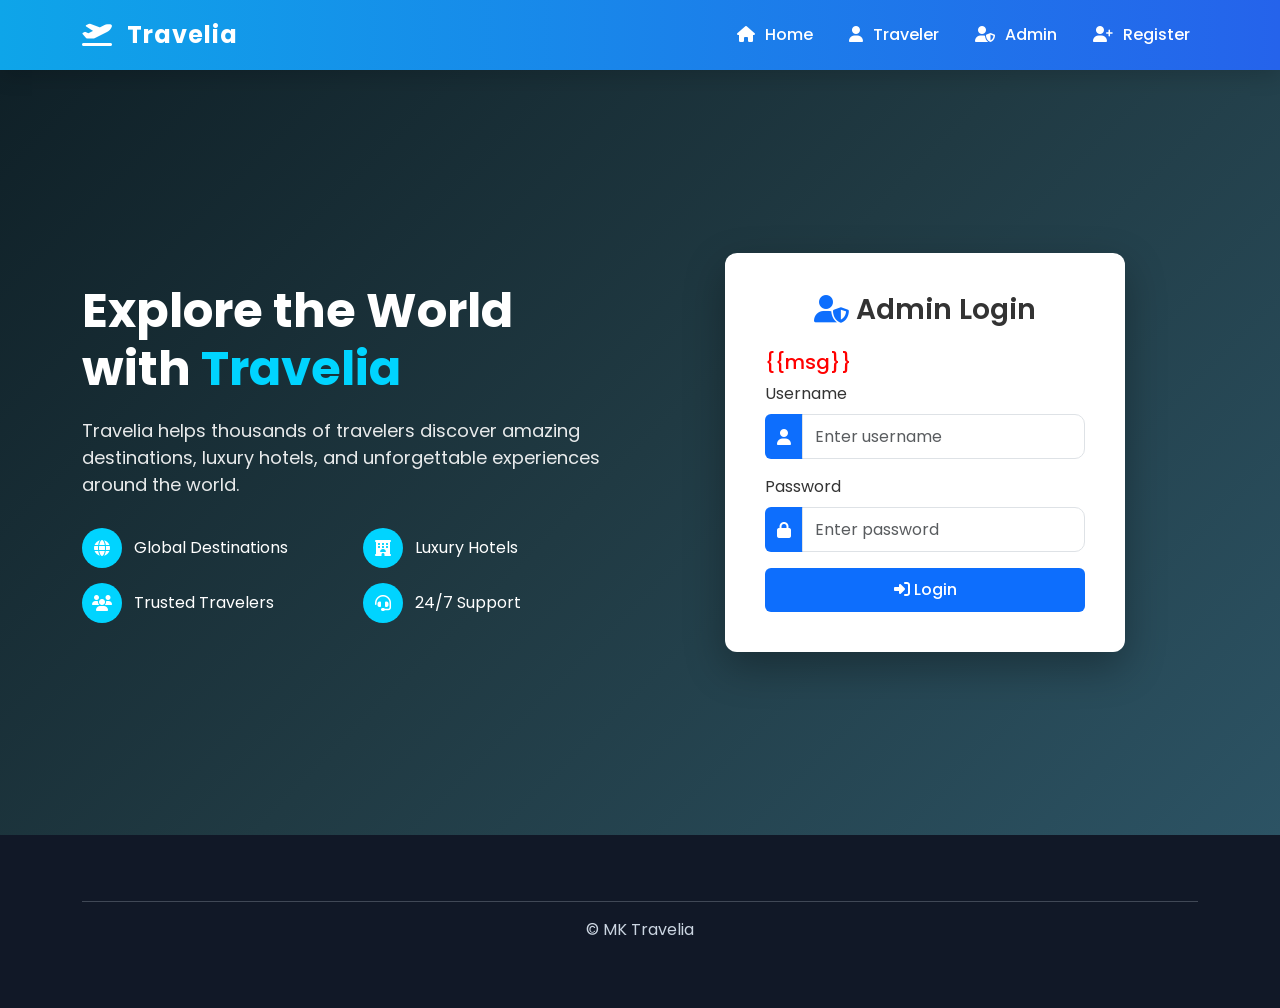
<file: templates/admin_login.html>
<!DOCTYPE html>
<html lang="en">
<head>

<meta charset="UTF-8">
<meta name="viewport" content="width=device-width, initial-scale=1.0">

<title>Travelia - Explore The World</title>

<link href="https://cdn.jsdelivr.net/npm/bootstrap@5.3.2/dist/css/bootstrap.min.css" rel="stylesheet">

<link rel="stylesheet" href="https://cdnjs.cloudflare.com/ajax/libs/font-awesome/6.5.0/css/all.min.css">
<link href="https://fonts.googleapis.com/css2?family=Poppins:wght@300;400;500;600;700&display=swap" rel="stylesheet">

<link href="../static/css/style.css" rel="stylesheet">

</head>

<body>


<!-- NAVBAR -->

<nav class="navbar navbar-expand-lg">

<div class="container">

<a class="navbar-brand" href="#">
<i class="fas fa-plane-departure"></i> Travelia
</a>

<button class="navbar-toggler bg-light" data-bs-toggle="collapse" data-bs-target="#navMenu">
<span class="navbar-toggler-icon"></span>
</button>

<div class="collapse navbar-collapse" id="navMenu">

<ul class="navbar-nav ms-auto">

<li class="nav-item">
<a class="nav-link" href="/">
<i class="fas fa-home"></i> Home
</a>
</li>

<li class="nav-item">
<a class="nav-link" href="/user_login">
<i class="fas fa-user"></i> Traveler
</a>
</li>

<li class="nav-item">
<a class="nav-link" href="/admin_login">
<i class="fas fa-user-shield"></i> Admin
</a>
</li>

<li class="nav-item">
<a class="nav-link" href="/register">
<i class="fas fa-user-plus"></i> Register
</a>
</li>

</ul>

</div>

</div>

</nav>


<!-- HERO -->

<!-- HERO PREMIUM -->

<!-- HERO SECTION WITH ADMIN LOGIN -->

<section class="hero-admin">

<div class="container">

<div class="row align-items-center hero-row">


<!-- LEFT SIDE CONTENT -->

<div class="col-lg-6 hero-left">

<h1 class="hero-title">
Explore the World with <span>Travelia</span>
</h1>

<p class="hero-desc">
Travelia helps thousands of travelers discover amazing destinations,
luxury hotels, and unforgettable experiences around the world.
</p>

<div class="hero-features">

<div class="feature-box">
<i class="fas fa-globe"></i>
<span>Global Destinations</span>
</div>

<div class="feature-box">
<i class="fas fa-hotel"></i>
<span>Luxury Hotels</span>
</div>

<div class="feature-box">
<i class="fas fa-users"></i>
<span>Trusted Travelers</span>
</div>

<div class="feature-box">
<i class="fas fa-headset"></i>
<span>24/7 Support</span>
</div>

</div>

</div>


<!-- RIGHT SIDE LOGIN CARD -->

<div class="col-lg-6 d-flex justify-content-center">

<div class="admin-login-card">

<h3 class="text-center mb-4">
<i class="fas fa-user-shield"></i> Admin Login
</h3>
<h5 style="color:red">{{msg}}</h5>
<form method="POST" action="/admin_login">

<div class="mb-3">

<label class="form-label">Username</label>

<div class="input-group">

<span class="input-group-text">
<i class="fas fa-user"></i>
</span>

<input type="text" name="username" class="form-control" placeholder="Enter username">

</div>

</div>


<div class="mb-3">

<label class="form-label">Password</label>

<div class="input-group">

<span class="input-group-text">
<i class="fas fa-lock"></i>
</span>

<input type="password" name="password" class="form-control" placeholder="Enter password">

</div>

</div>


<button class="btn btn-admin-login w-100">

<i class="fas fa-sign-in-alt"></i> Login

</button>

</form>

</div>

</div>

</div>

</div>

</section>


<!-- DESTINATIONS -->


<!-- FOOTER -->

<footer class="footer">

<div class="container">

<hr>

<p class="text-center">© MK Travelia</p>

</div>

</footer>


<script src="https://cdn.jsdelivr.net/npm/bootstrap@5.3.2/dist/js/bootstrap.bundle.min.js"></script>

</body>
</html>
</file>
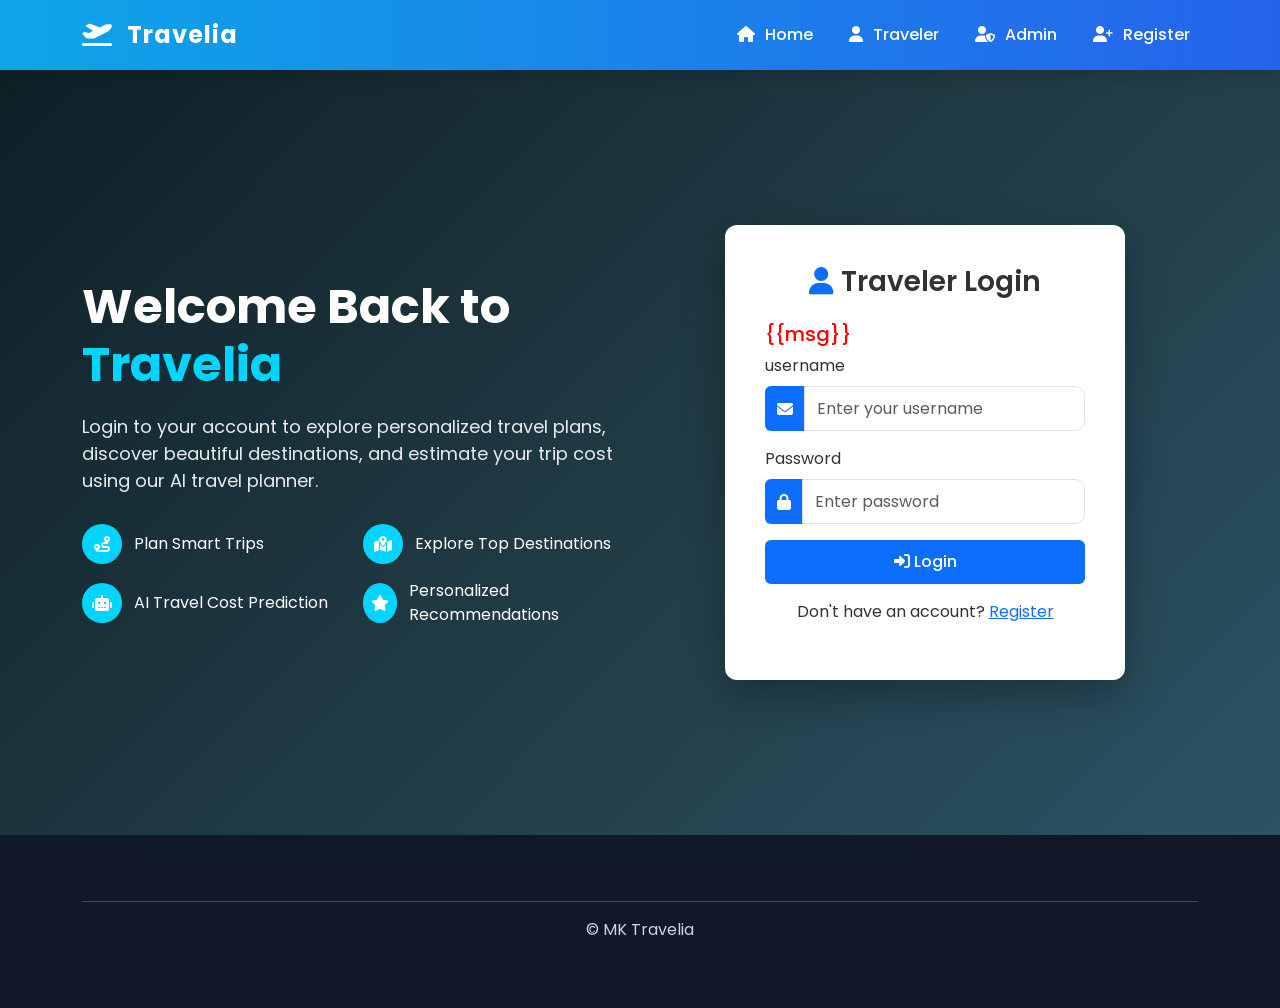
<file: templates/user_login.html>
<!DOCTYPE html>
<html lang="en">
<head>

<meta charset="UTF-8">
<meta name="viewport" content="width=device-width, initial-scale=1.0">

<title>Travelia - Explore The World</title>

<link href="https://cdn.jsdelivr.net/npm/bootstrap@5.3.2/dist/css/bootstrap.min.css" rel="stylesheet">

<link rel="stylesheet" href="https://cdnjs.cloudflare.com/ajax/libs/font-awesome/6.5.0/css/all.min.css">
<link href="https://fonts.googleapis.com/css2?family=Poppins:wght@300;400;500;600;700&display=swap" rel="stylesheet">

<link href="../static/css/style.css" rel="stylesheet">

</head>

<body>


<!-- NAVBAR -->

<nav class="navbar navbar-expand-lg">

<div class="container">

<a class="navbar-brand" href="#">
<i class="fas fa-plane-departure"></i> Travelia
</a>

<button class="navbar-toggler bg-light" data-bs-toggle="collapse" data-bs-target="#navMenu">
<span class="navbar-toggler-icon"></span>
</button>

<div class="collapse navbar-collapse" id="navMenu">

<ul class="navbar-nav ms-auto">

<li class="nav-item">
<a class="nav-link" href="/">
<i class="fas fa-home"></i> Home
</a>
</li>

<li class="nav-item">
<a class="nav-link" href="/user_login">
<i class="fas fa-user"></i> Traveler
</a>
</li>

<li class="nav-item">
<a class="nav-link" href="/admin_login">
<i class="fas fa-user-shield"></i> Admin
</a>
</li>

<li class="nav-item">
<a class="nav-link" href="/register">
<i class="fas fa-user-plus"></i> Register
</a>
</li>

</ul>

</div>

</div>

</nav>


<!-- HERO -->

<!-- HERO PREMIUM -->

<!-- HERO SECTION WITH ADMIN LOGIN -->

<section class="hero-admin">

<div class="container">

<div class="row align-items-center hero-row">

<!-- LEFT SIDE CONTENT -->

<div class="col-lg-6 hero-left">

<h1 class="hero-title">
Welcome Back to <span>Travelia</span>
</h1>

<p class="hero-desc">
Login to your account to explore personalized travel plans, discover
beautiful destinations, and estimate your trip cost using our AI travel planner.
</p>

<div class="hero-features">

<div class="feature-box">
<i class="fas fa-route"></i>
<span>Plan Smart Trips</span>
</div>

<div class="feature-box">
<i class="fas fa-map-marked-alt"></i>
<span>Explore Top Destinations</span>
</div>

<div class="feature-box">
<i class="fas fa-robot"></i>
<span>AI Travel Cost Prediction</span>
</div>

<div class="feature-box">
<i class="fas fa-star"></i>
<span>Personalized Recommendations</span>
</div>

</div>

</div>


<!-- RIGHT SIDE LOGIN CARD -->

<div class="col-lg-6 d-flex justify-content-center">

<div class="admin-login-card">

<h3 class="text-center mb-4">
<i class="fas fa-user"></i> Traveler Login
</h3>

<h5 style="color:red">{{msg}}</h5>

<form method="POST" action="/user_login">

<div class="mb-3">

<label class="form-label">username</label>

<div class="input-group">

<span class="input-group-text">
<i class="fas fa-envelope"></i>
</span>

<input type="text" name="username" class="form-control" placeholder="Enter your username">

</div>

</div>


<div class="mb-3">

<label class="form-label">Password</label>

<div class="input-group">

<span class="input-group-text">
<i class="fas fa-lock"></i>
</span>

<input type="password" name="password" class="form-control" placeholder="Enter password">

</div>

</div>


<button class="btn btn-admin-login w-100">

<i class="fas fa-sign-in-alt"></i> Login

</button>

</form>

<p class="text-center mt-3">

Don't have an account?
<a href="/register">Register</a>

</p>

</div>

</div>

</div>

</div>

</section>

<footer class="footer">

<div class="container">

<hr>

<p class="text-center">© MK Travelia</p>
</div>
</footer>

<script src="https://cdn.jsdelivr.net/npm/bootstrap@5.3.2/dist/js/bootstrap.bundle.min.js"></script>

</body>
</html>
</file>
<file: static/css/style.css>
body{
font-family:'Poppins',sans-serif;
background:#cfdfff;
color:#333;
}


/* Navbar container */

.navbar{
background:linear-gradient(90deg,#0ea5e9,#2563eb);
padding:12px 0;
box-shadow:0 6px 20px rgba(0,0,0,0.15);
}

/* Logo */

.navbar-brand{
font-weight:700;
font-size:24px;
color:white !important;
letter-spacing:1px;
}

.navbar-brand i{
margin-right:8px;
}

/* Menu links */

.navbar-nav .nav-link{
color:white !important;
margin-left:20px;
font-weight:500;
position:relative;
transition:0.3s;
}

/* Icons inside menu */

.navbar-nav .nav-link i{
margin-right:6px;
}

/* Hover animation */

.navbar-nav .nav-link::after{
content:"";
position:absolute;
left:0;
bottom:-5px;
width:0%;
height:2px;
background:white;
transition:0.3s;
}

.navbar-nav .nav-link:hover::after{
width:100%;
}

/* Hover color */

.navbar-nav .nav-link:hover{
transform:translateY(-2px);
}

/* Login button */

.nav-btn{
background:white;
color:#2563eb !important;
padding:6px 18px;
border-radius:25px;
margin-left:20px;
font-weight:600;
transition:0.3s;
}

.nav-btn:hover{
background:#f1f5f9;
transform:scale(1.05);
}
/* HERO */

.hero{
background:url("https://images.unsplash.com/photo-1501785888041-af3ef285b470") center/cover;
height:85vh;
display:flex;
align-items:center;
color:white;
position:relative;
}

.hero::before{
content:"";
position:absolute;
top:0;
left:0;
width:100%;
height:100%;
background:rgba(0,0,0,0.45);
}

.hero-content{
position:relative;
z-index:2;
}

.hero h1{
font-size:58px;
font-weight:700;
}

.hero p{
font-size:18px;
margin-top:10px;
}

/* SEARCH BOX */

.search-box{
background:white;
padding:25px;
border-radius:12px;
box-shadow:0 10px 25px rgba(0,0,0,0.2);
margin-top:30px;
}

/* SECTION */

.section{
padding:80px 0;
}

.section-title{
text-align:center;
margin-bottom:50px;
}

.section-title h2{
font-weight:700;
}

/* DESTINATIONS */

.destination-card{
border-radius:14px;
overflow:hidden;
box-shadow:0 8px 20px rgba(0,0,0,0.1);
transition:0.4s;
}

.destination-card:hover{
transform:translateY(-8px);
}

.destination-card img{
height:230px;
width:100%;
object-fit:cover;
}

.destination-content{
padding:18px;
}

/* TOUR CARDS */

.tour-card{
background:white;
border-radius:14px;
box-shadow:0 8px 20px rgba(0,0,0,0.1);
overflow:hidden;
transition:0.3s;
}

.tour-card:hover{
transform:translateY(-10px);
}

.tour-card img{
height:220px;
object-fit:cover;
}

.price{
color:#0ea5e9;
font-weight:600;
}

/* FEATURES */

.feature{
text-align:center;
padding:30px;
}

.feature i{
font-size:36px;
color:#0ea5e9;
margin-bottom:10px;
}

/* TESTIMONIAL */

.testimonial{
background:#eef6ff;
}

.testimonial-card{
background:white;
padding:30px;
border-radius:12px;
box-shadow:0 5px 15px rgba(0,0,0,0.08);
}

/* NEWSLETTER */

.newsletter{
background:#0ea5e9;
color:white;
padding:60px 0;
text-align:center;
}

.newsletter input{
max-width:400px;
display:inline-block;
}

/* FOOTER */

.footer{
background:#111827;
color:#cbd5e1;
padding:50px 0;
}

.footer a{
color:#cbd5e1;
text-decoration:none;
}

.footer a:hover{
color:white;
}

.login-card{
background:white;
border-radius:15px;
box-shadow:0 20px 40px rgba(0,0,0,0.15);
transition:0.3s;
}

.login-card:hover{
transform:translateY(-5px);
box-shadow:0 25px 45px rgba(0,0,0,0.2);
}

.login-icon{
font-size:45px;
color:#0ea5e9;
}

.input-group-text{
background:#0ea5e9;
color:white;
border:none;
}

.form-control{
border-radius:0 8px 8px 0;
}

.btn-primary{
background:linear-gradient(90deg,#0ea5e9,#2563eb);
border:none;
}

.btn-primary:hover{
background:linear-gradient(90deg,#0284c7,#1d4ed8);
}


.login-card{
background:rgba(255,255,255,0.85);
backdrop-filter:blur(10px);
border-radius:20px;
padding:40px;
box-shadow:0 15px 40px rgba(0,0,0,0.2);
}

.login-icon{
font-size:50px;
color:#0ea5e9;
}


/* INPUT */

.input-group-text{
background:#0ea5e9;
color:white;
border:none;
}

.form-control{
border-radius:0 10px 10px 0;
}


/* BUTTON */

.btn-login{
background:linear-gradient(90deg,#0ea5e9,#2563eb);
border:none;
padding:10px;
font-weight:600;
}

.btn-login:hover{
transform:translateY(-2px);
box-shadow:0 10px 20px rgba(0,0,0,0.2);
}


/* DESTINATIONS */

.destination-card{
border-radius:15px;
overflow:hidden;
box-shadow:0 10px 20px rgba(0,0,0,0.1);
transition:0.3s;
}

.destination-card:hover{
transform:translateY(-6px);
}

.destination-card img{
width:100%;
height:220px;
object-fit:cover;
}

.destination-content{
padding:15px;
}

/* PREMIUM HERO */

.hero-premium{
position:relative;
height:90vh;
background:url('https://images.unsplash.com/photo-1507525428034-b723cf961d3e') center/cover no-repeat;
display:flex;
align-items:center;
justify-content:center;
text-align:center;
color:white;
}

.hero-overlay{
position:absolute;
top:0;
left:0;
width:100%;
height:100%;
background:linear-gradient(135deg,rgba(0,0,0,0.7),rgba(0,0,0,0.4));
}

.hero-content{
position:relative;
z-index:2;
max-width:900px;
}

.hero-title{
font-size:55px;
font-weight:700;
margin-bottom:15px;
}

.hero-subtitle{
font-size:18px;
opacity:0.9;
margin-bottom:40px;
}

/* SEARCH BOX */

.search-box-premium{
background:rgba(255,255,255,0.15);
padding:25px;
border-radius:12px;
backdrop-filter:blur(10px);
box-shadow:0 10px 30px rgba(0,0,0,0.3);
}

/* INPUT */

.search-box-premium .input-group-text{
background:#0077ff;
color:white;
border:none;
}

.search-box-premium .form-control{
border:none;
height:45px;
}

/* BUTTON */

.btn-search{
background:#ff7b00;
color:white;
font-weight:500;
border:none;
height:45px;
}

.btn-search:hover{
background:#e56d00;
}

/* MOBILE */

@media(max-width:768px){

.hero-title{
font-size:36px;
}

.search-box-premium{
padding:18px;
}

}
/* HERO ADMIN SECTION */

.hero-admin{

background:linear-gradient(135deg,#0f2027,#203a43,#2c5364);
color:white;
padding:100px 0;
min-height:85vh;
display:flex;
align-items:center;

}

.hero-title{

font-size:48px;
font-weight:700;
margin-bottom:20px;

}

.hero-title span{

color:#00d4ff;

}

.hero-desc{

font-size:18px;
margin-bottom:30px;
opacity:0.9;

}

/* FEATURES */

.hero-features{

display:grid;
grid-template-columns:repeat(2,1fr);
gap:15px;

}

.feature-box{

display:flex;
align-items:center;
font-size:16px;

}

.feature-box i{

background:#00d4ff;
color:white;
width:40px;
height:40px;
display:flex;
align-items:center;
justify-content:center;
border-radius:50%;
margin-right:12px;

}


/* ADMIN LOGIN CARD */

.admin-login-card{

background:white;
color:#333;
padding:40px;
border-radius:12px;
width:100%;
max-width:400px;
box-shadow:0 15px 40px rgba(0,0,0,0.3);

}

.admin-login-card h3{

font-weight:600;

}

.admin-login-card h3 i{

color:#0d6efd;

}

/* INPUT GROUP */

.admin-login-card .input-group-text{

background:#0d6efd;
color:white;
border:none;

}

.admin-login-card .form-control{

height:45px;

}

/* LOGIN BUTTON */

.btn-admin-login{

background:#0d6efd;
color:white;
font-weight:500;
padding:10px;
border:none;

}

.btn-admin-login:hover{

background:#0b5ed7;

}

/* MOBILE */

@media(max-width:992px){

.hero-admin{

text-align:center;

}

.hero-features{

grid-template-columns:1fr;

}

.admin-login-card{

margin-top:40px;

}

}
/* REGISTER CARD */
.register-card{
max-width:500px;
width:100%;
background:white;
padding:35px;
border-radius:12px;
box-shadow:0 15px 40px rgba(0,0,0,0.2);
}

.input-group-text{
background:#0d6efd;
color:white;
border:none;
}

.form-control{
height:45px;
}

.btn-admin-login{
background:#0d6efd;
color:white;
border:none;
font-weight:500;
padding:10px;
border-radius:6px;
}

.btn-admin-login:hover{
background:#0b5ed7;
}
</file>
